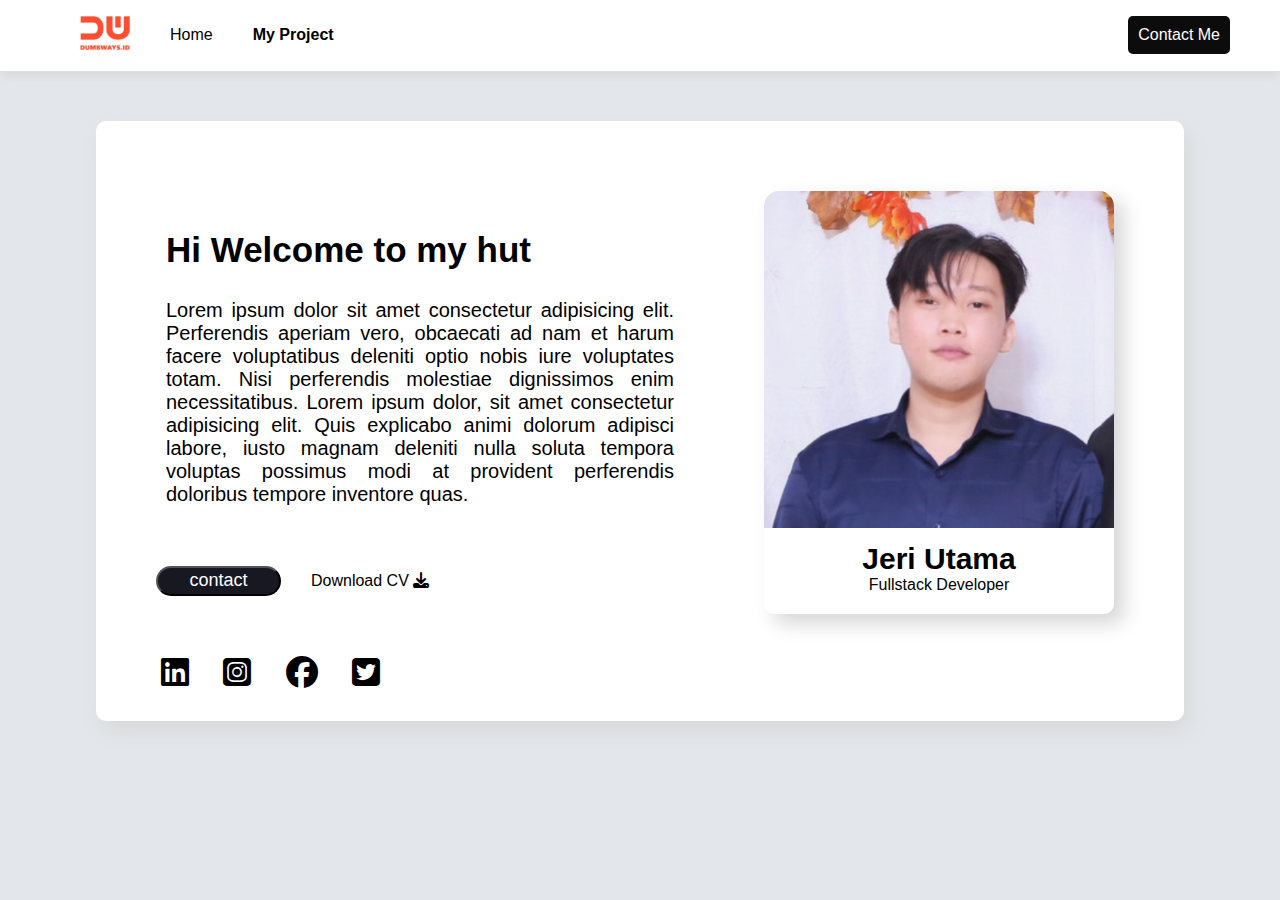
<file: index.html>
<!DOCTYPE html>
<html lang="en">
<head>
    <meta charset="UTF-8">
    <meta http-equiv="X-UA-Compatible" content="IE=edge">
    <meta name="viewport" content="width=device-width, initial-scale=1.0">
    <title>Document</title>
    <link rel="stylesheet" href="assets/css/style-index.css">
    <link rel="stylesheet" href="https://cdnjs.cloudflare.com/ajax/libs/font-awesome/6.3.0/css/all.min.css" /> 
</head>
<body>
    <div class="navbar">
        <div class="nav-left">
            <ul>
                <li><img src="assets/images/brandred.png" alt=""></li>
                <li class="home"><a href="index.html"> Home</a></li>
                <li class="project"><a href="myProject.html"><b> My Project</b></a></li>
            </ul>
        </div>
        <div class="nav-right">
            <a href="contactme.html">Contact Me</a>
        </div>
        
    </div>
    <div class="container">
        <div class="left-side">
            <div>
                <h2>Hi Welcome to my hut</h2>
                <p>Lorem ipsum dolor sit amet consectetur adipisicing elit. Perferendis aperiam vero, obcaecati ad nam et harum facere voluptatibus deleniti optio nobis iure voluptates totam. Nisi perferendis molestiae dignissimos enim necessitatibus. Lorem ipsum dolor, sit amet consectetur adipisicing elit. Quis explicabo animi dolorum adipisci labore, iusto magnam deleniti nulla soluta tempora voluptas possimus modi at provident perferendis doloribus tempore inventore quas.</p>
                <div class="btt">
                    <a  href="#"> <button > contact </button></a> 

                    <div >
                        <a href="#"> <span>Download CV <i class="fa-solid fa-download"></i></span>  </a>
                    </div>
                </div>
            </div>
            <div class="sosmed">
                <a href="https://id.linkedin.com/"><i style="padding: 0px 15px; " class="fa-brands fa-linkedin fa-2x"></i></a>
                <a href="https://www.instagram.com/jeri_u/?hl=id"><i style="padding: 0px 15px; " class="fa-brands fa-square-instagram fa-2x"></i></a>
                <a href="https://web.facebook.com/jeri.utama"><i style="padding: 0px 15px; " class="fa-brands fa-facebook fa-2x"></i></a>
                <a href="https://twitter.com"><i style="padding: 0px 15px; " class="fa-brands fa-square-twitter fa-2x"></i></a>
            </div>
        </div>
        <div class="right-side">
            <div class="profile">
                <img src="assets/images/me.jpg" alt="">
                <p class="nama">Jeri Utama</p>
                <p class="prof">Fullstack Developer</p>
            </div>
        </div>
    </div>
</body>
</html>
</file>
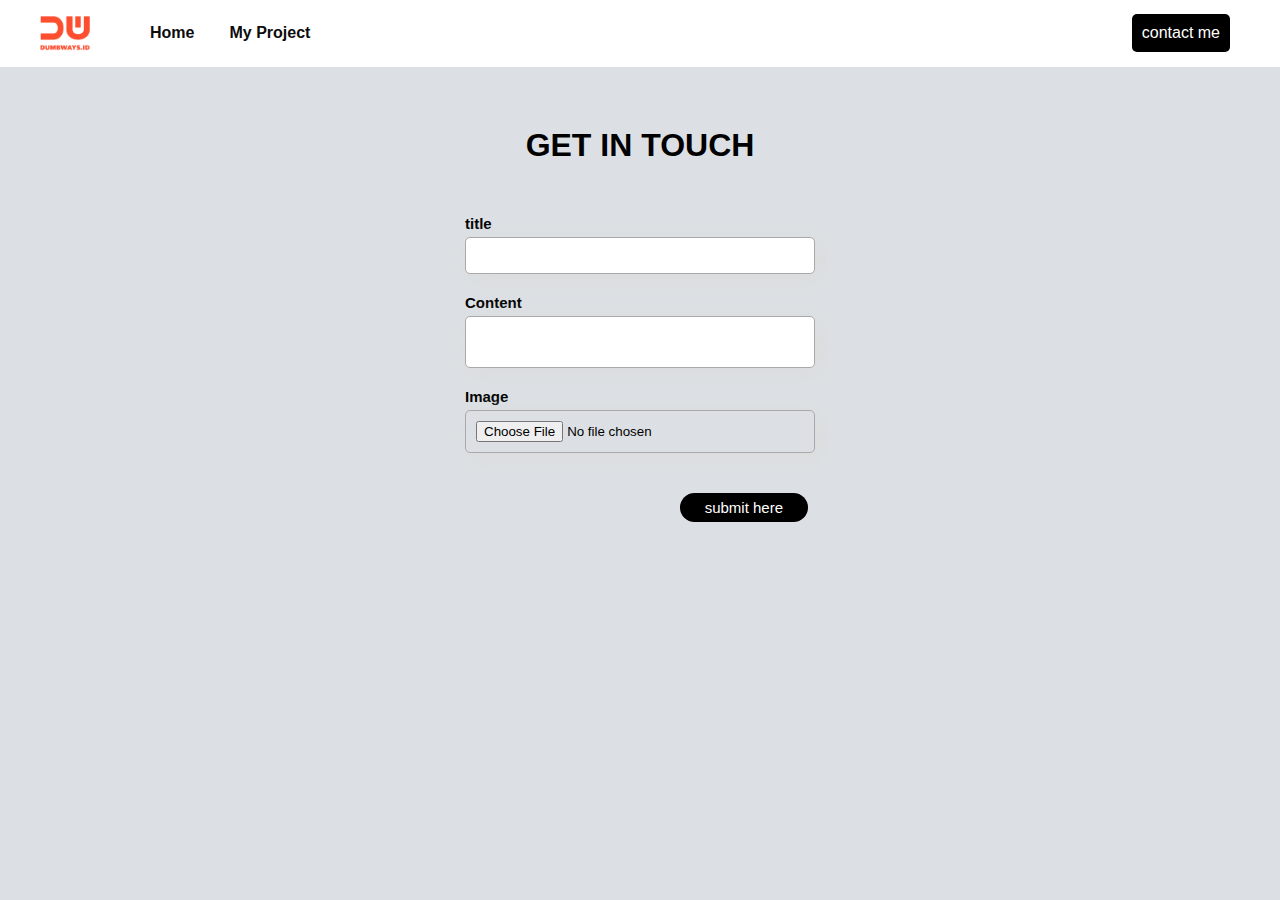
<file: blog.html>
<html>
    <head>
      
        <title>Contact-ME</title>
       <link rel="stylesheet" href="assets/css/style-contact.css" >
    </head>
    <body>
        <nav>
            <div class="nav-left">
            <ul>
                <li><img src="assets/images/brandred.png" alt=""></li>
                <li> <a href="index.html"><b>Home</b> </a> </li>
                <li> <a href="myProject.html"> <b>My Project</b> </a></li>
            </ul>
        </div>
        <div  class="nav-right">
             <a href="">contact me</a>
        </div>
        </nav>
            <div>
                <h1 class="title">GET IN TOUCH</h1>
            </div>
        <form action="" onsubmit="getData2(event)">
            <div>
                <label for="title">title </label>
                <input type="text" id="title" required> 
            </div>
            <div>
                <label for="content">Content</label>
                <textarea id="content" required></textarea>
            </div>
            <div>
                <label for="image">Image</label>
                <input type="file" id="image" required>
            </div>
            <div class="submit">
                <button type="submit">submit here</button>
            </div>

        </form>
        <div id="contents"></div>
        
    </body>
    <script src="assets/script/blog.js"></script>
    <script src="assets/script/script.js"></script>
</html>
</file>
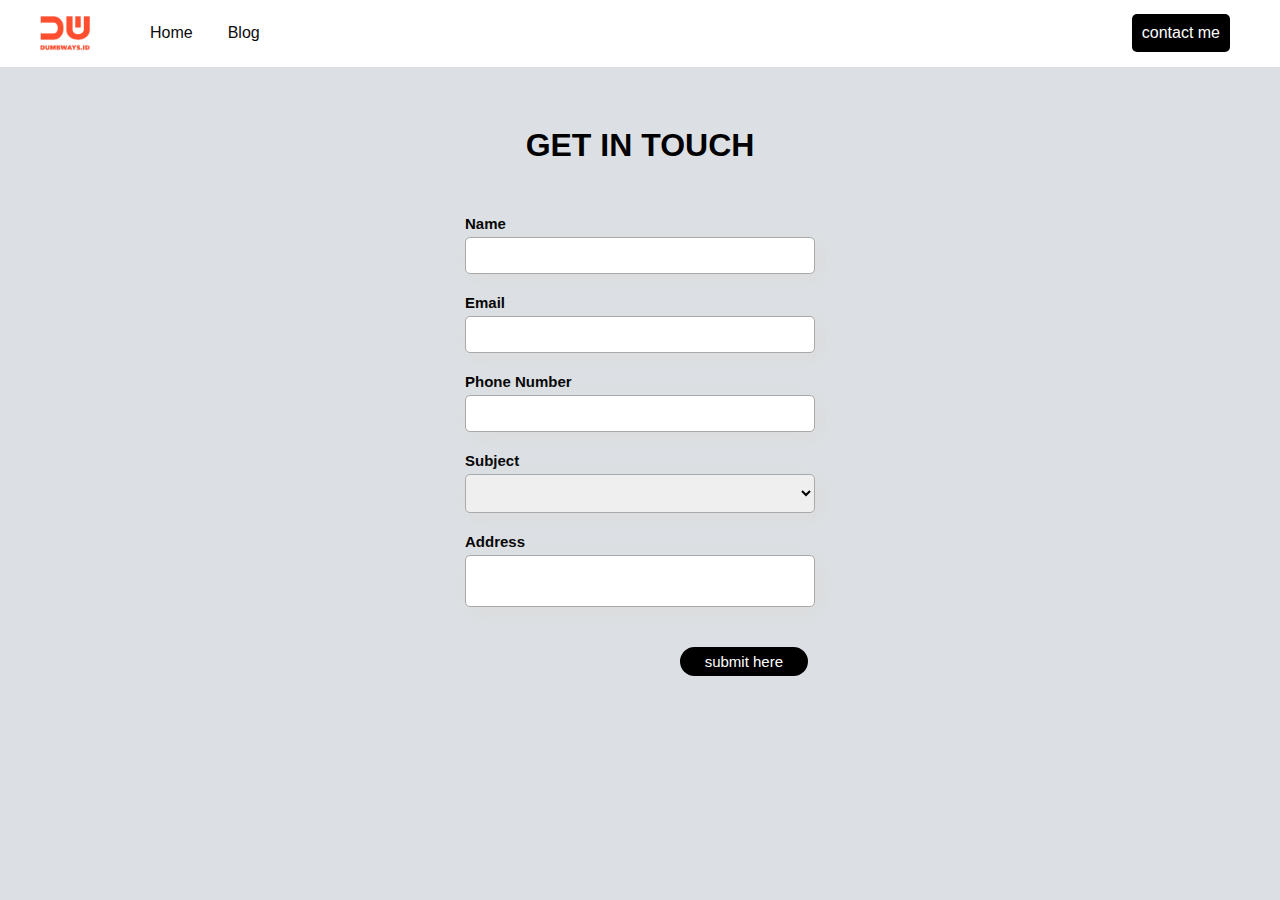
<file: contactme.html>
<html>
    <head>
      
        <title>Contact-ME</title>
       <link rel="stylesheet" href="assets/css/style-contact.css" >
    </head>
    <body>
        <nav>
            <div class="nav-left">
            <ul>
                <li><img src="assets/images/brandred.png" alt=""></li>
                <li> <a href="index.html">Home </a> </li>
                <li> <a href="#"> Blog </a></li>
            </ul>
        </div>
        <div  class="nav-right">
             <a href="">contact me</a>
        </div>
        </nav>
            <div>
                <h1 class="title">GET IN TOUCH</h1>
            </div>
        <form action="">
            <div>
                <label for="name">Name </label>
                <input type="text" id="name"> 
            </div>
            <div>
                <label for="email"> Email</label>
                <input type="text" id="email"> 
            </div>
            <div>
                <label for="phone"> Phone Number</label>
                <input type="text" id="phone"> 
            </div>
            <div>
                <label for="subject">Subject</label>
                 <select id="subject">
                    <option disabled selected></option>
                     <option >Collaboration</option>
                     <option >Disscusion</option>
                     <option >Hiring</option>
                 </select>
            </div>
            <div>
                <label for="address">Address</label>
                <textarea id="address"></textarea>
            </div>
            <div class="submit">
                <button type="button" onclick="getData()">submit here</button>
            </div>

        </form>
        
    </body>
    <script src="assets/script/script.js">
    </script>
</html>
</file>
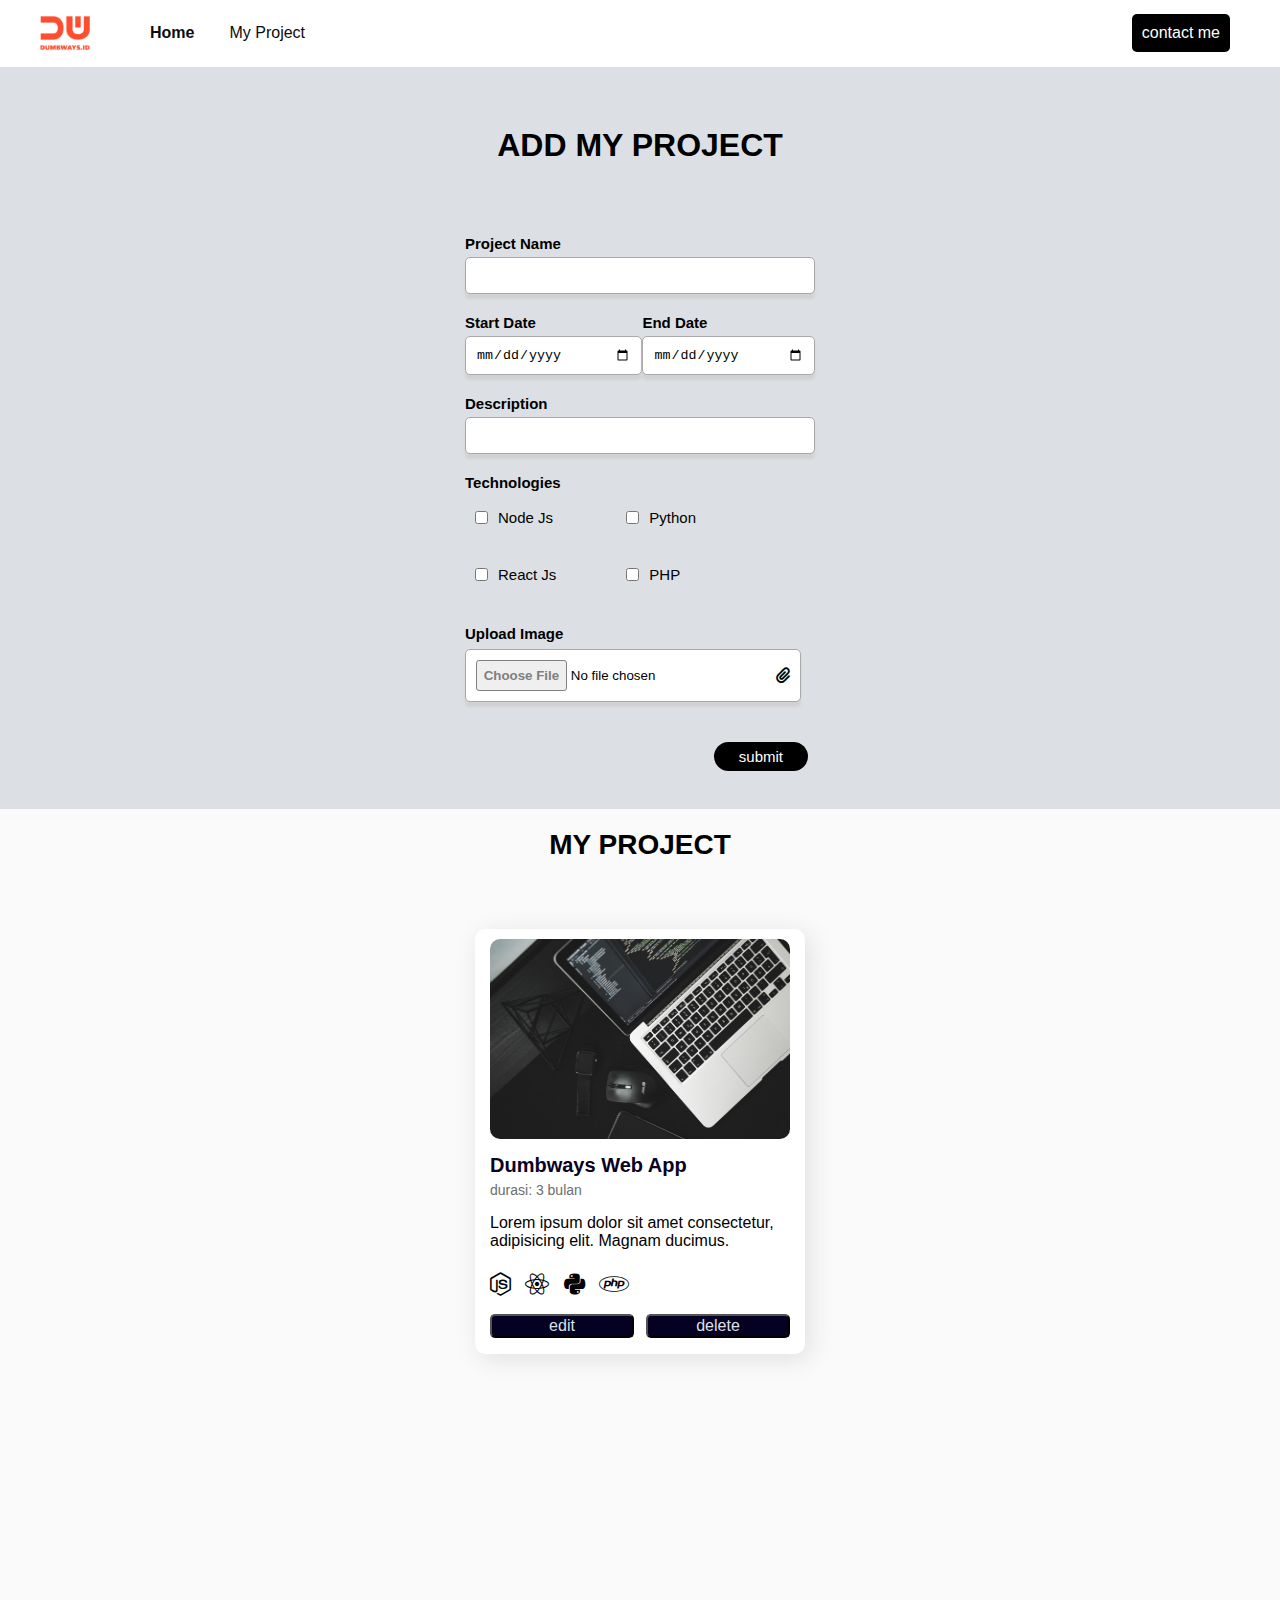
<file: myProject.html>
<html>
    <head>
      
        <title>My Project</title>
       <link rel="stylesheet" href="assets/css/myProject.css" >
       <link rel="stylesheet" href="https://cdnjs.cloudflare.com/ajax/libs/font-awesome/6.3.0/css/all.min.css" /> 
    </head>
    <body>
        <nav>
            <div class="nav-left">
            <ul>
                <li><img src="assets/images/brandred.png" alt=""></li>
                <li> <a href="index.html"> <b> Home </b></a> </li>
                <li> <a href="#"> My Project </a></li>
            </ul>
        </div>
        <div  class="nav-right">
             <a href="contactme.html">contact me</a>
        </div>
        </nav>
            <div>
                <h1 class="title">ADD MY PROJECT</h1>
            </div>
        <form action="" onsubmit="getData(event)">
            <div class="inputText">
                <div>
                    <label for="projectName">Project Name </label>
                    <input type="text" id="projectName" > 
                </div>
                <div class="date">
                    <div>
                        <label for="startDate">Start Date </label>
                        <input type="date" name="" id="startDate" >
                    </div>
                    <div >
                        <label for="endDdate">End Date </label>
                        <input type="date" name="" id="endDate" >
                    </div>
                </div>
            <div class="desc">
                <div>
                    <label for="Description">Description </label>
                    <input type="text" id="Description"  > 
                </div>
            </div>
            <div class="tech">
                <label>Technologies </label>
                <div class="label">
                    <div >
                        <div class="logos">
                            <div>
                                <input type="checkbox" id="nodeJs" name="vehicle1" value="fa-brands fa-node-js fa-xl">
                            </div>
                            <div>
                                <label for="nodeJs"> Node Js</label>
                            </div>
                        </div>
                        <div class="logos">
                            <div>
                                <input type="checkbox" id="reactJs" name="vehicle1" value="fa-brands fa-react fa-xl">
                            </div>
                            <div>
                                <label for="reactJs"> React Js</label> 
                            </div>
                        </div>
                    </div>
                    <div>
                        <div class="logos">
                            <div>
                                <input type="checkbox" id="python" name="vehicle1" value="fa-brands fa-python fa-xl">
                            </div>
                            <div>
                                <label for="python"> Python</label>
                            </div>
                        </div>
                        <div class="logos">
                            <div>
                                <input type="checkbox" id="php" name="vehicle1" value="fa-brands fa-php fa-xl">
                            </div>
                            <div>
                                <label for="php"> PHP</label>
                            </div>
                        </div>
                    </div>
                </div>
            </div>
            <div class="upload">
                <label for="image">Upload Image</label>
                <div style="margin:0; display:flex">
                    <input type="file" id="image" > <i style="position: relative; top: 25px; right:25px " class="fa-solid fa-paperclip"></i>
                </div>
            </div>
            <div class="submit">
                <button type="submit" id=>submit</button>
                
            </div>
</div>
        </form>
        <div class="myproject">
            <p class="judul">MY PROJECT</p>
            <div id="contents">
                <div class="card">
                    <div class="upper">
                        <img src="assets/images/dev.jpg" alt="">
                    </div>
                    <div>
                        <div class="title-card"><a href="detail-project.html"> Dumbways Web App </a></div>
                        <div class="bulan"> durasi: 3 bulan </div>
                    </div>
                        <div>
                            <p class="card-text">Lorem ipsum dolor sit amet consectetur, adipisicing elit. Magnam ducimus.</p>
                        </div>
                    <div>
                        <div class="logo" id="logo">
                            <i class="fa-brands fa-node-js fa-xl"></i>
                            <i class="fa-brands fa-react fa-xl"></i>
                            <i class="fa-brands fa-python fa-xl"></i>
                            <i class="fa-brands fa-php fa-xl"></i>
                        </div>
                        <div class="action">
                            <button>edit</button>
                            <button>delete</button>
                        </div>
                    </div>
             </div>
        </div>
        
    </body>
    <script src="assets/script/myProject.js"></script>
    
</html>
</file>
<file: assets/css/style-index.css>
body{
    font-family: Arial, Helvetica, sans-serif;
    margin: 0;
    background-color: #E3E7EB;
}

.navbar{
    background-color: white;
    margin: 0;
    display: flex;
    justify-content: space-between;
    box-shadow: 0px 5px 10px rgb(217, 217, 217);
}

.navbar img{
    width: 50px;
}

.nav-left{
    padding-right: 20px;
    width: 100%;
}

.nav-left a{
    text-decoration: none;
    color: black;

}


.nav-left ul{
    display: flex;
    list-style-type: none;
    align-items: center;
 }

 .nav-left ul li{
   padding-left: 40px;
  
 }

 .nav-right{
    display: flex;
    justify-content: end;
    width: 100%;
    align-items: center;
    padding-right: 50px;
 
 }
 
 .nav-right a{
    background-color: rgb(13, 12, 12);
    color: white;
    border-radius: 5px;
    text-decoration: none;
    padding: 10px;
 }

 .nav-right a:hover{
    font-size: 120%;
    background-color: coral;
    transition: 0.3s;
 }

 .container{
    width: 85%;
    height: 600px;
    background-color: white;
    margin: auto;
    margin-top: 50px;
    border-radius: 10px;
    box-shadow: 5px 10px 20px rgb(216, 216, 216);
    display: flex;
    justify-content: space-between;
}

.container .left-side{
    margin-top: 60px;
  
    padding: 20px;
}
.container .left-side p{
    
    padding-left: 50px;
    text-align: justify;
    font-size: 20px;
}

.container .left-side h2{
   
    padding-left: 50px;
    font-size: 35px;
   
}

.container .left-side a{
   
    color: #000000;text-decoration: none; 
   
}

.container .left-side .btt{
   
    margin-top: 60px;
    margin-left: 10px;
    display: flex;
    align-items: center;
}

.container .left-side button{
   
    background-color: #181823; cursor: pointer;
    margin-right: 30px;
    margin-left: 30px;
    border-radius: 50px;
    font-family: Arial, Helvetica, sans-serif;
    color:rgb(255, 255, 255);
    font-size: 18px;
    width: 125px;
    height: 30px;
    
   
}

.container .left-side .sosmed{
   
    margin: 60px 30px; 
}

.container .left-side .sosmed a{
   
    color: #000000;text-decoration: none;
}


.container .right-side{
    margin: 70px;
}

.container img{
    width: 350px;
    border-radius: 15px 15px 0px 0px;
}

.profile{
    border-radius: 10px;
    box-shadow: 10px 10px 20px rgb(215, 215, 215);
}

.container .right-side .nama{
    text-align: center;
    font-weight: bold;
    font-size: 30px;
    margin: 0;
    margin-top: 10px;
}

.container .right-side .prof{
    text-align: center;
    font-size: 16px;
    margin: 0;
    margin-bottom: 10px;
    padding-bottom: 20px;
}
</file>
<file: assets/css/style-contact.css>
body{
    font-family: Arial, Helvetica, sans-serif;
    background-color: #DCE0E4;
    margin: 0;
}

.title{
    text-align: center;
    margin-top: 60px;
}

form{
    width: 350px;
    margin: 0px auto;
    padding: 10px;
    display: flex;
    flex-direction: column;

}

form div{
    margin-top: 20px;
   
    
}

label{
    font-weight: bold;
    font-size: 15px;
   
}

input, select, textarea{
    
    padding: 10px;
    margin-top: 5px;
    width: 100%;
    border: 1px solid rgb(169, 169, 169);
    border-radius: 5px;
    box-shadow: 5px 5px 20px rgb(219, 219, 219);
}

select{

    width: 100%;
}

button{
    
    background-color: black;
    color:white;
    padding: 6px 25px;
    font-size: 15px;
    border: none;
    border-radius: 15px;
    margin-top: 20px;
    cursor: pointer;
}

.submit{
    text-align: right;
    margin-right: 7px;
}

button:hover{
    font-size: 120%;
    background-color: coral;
    transition: 0.3s;
    
}
textarea{
    resize: none;
}

.nav-left{

background-color: white;
width: 100%;
align-items: center;

}

.nav-left a{
background-color: white;
text-decoration: none;
color: rgb(12, 12, 12)
}

.nav-left ul{
display: flex;
list-style-type: none;

}

.nav-left ul li{
display: flex;
align-items: center;
margin-right:  35px;

}

.nav-left ul li img{
   
    margin-right:  25px;
    
    }

.nav-right{
display: flex;
width: 100%;
background-color: white;
align-items: center;
justify-content: end;

}

.nav-right a{
    background-color: black;
    color: white;
    border-radius: 5px;
    text-align: end;
    align-items: center;
    text-decoration: none;
    padding: 10px;
    margin-right: 50px;
    }

nav{
    display: flex;
    justify-content: space-between;
    margin: 0;
    
}

.container{
    width: 80%;
    height: 600px;
    background-color: azure;
}
img{
    width: 50px;
}


.card{
    width: 900px;
    height: 200px;
    box-shadow: 5px 5px 25px rgb(205, 205, 205);
    display: flex;
    margin: auto;
    background-color: white;
}

.card .image{
    width: 40%;
    background-color: aqua;
    align-items: center;
    display: flex;
}

.card .image img{
    width: 100%;
    padding: 5px 5px;
}
.card .isi{

    margin-left: 30px;
    text-align: left;
    width: 60%;
}
</file>
<file: assets/css/myProject.css>
body{
    font-family: Arial, Helvetica, sans-serif;
    background-color: #DCE0E4;
    margin: 0;
}

.title{
    text-align: center;
    margin-top: 60px;
}

form{
    width: 350px;
    margin: 0px auto;
    padding: 10px;
    display: flex;
    flex-direction: column;
}

form div{
    margin-top: 20px;
    
}

label{
    font-weight: bold;
    font-size: 15px;
   
}

.inputText input{
    
    padding: 10px;
    margin-top: 5px;
    width: 100%;
    border: 1px solid rgb(169, 169, 169);
    border-radius: 5px;
    box-shadow: 0px 5px 3px 0px rgb(209, 209, 209);
}

select{

    width: 100%;
}


.Date{
    margin: 0;
}
input[type="file"]{
    
    margin-top: 7px;
    width: 100%;
    border: 1px solid rgb(169, 169, 169);
    background-color: white;
    padding:10px;
    border-radius: 5px;
    box-shadow: 0px 5px 3px 0px rgb(209, 209, 209);
}   

input::file-selector-button {
    font-weight: bold;
    color: grey;
    padding: 0.5em;
    border: thin solid grey;
    border-radius: 3px;
}

.submit button{
    
    background-color: black;
    color:white;
    padding: 6px 25px;
    font-size: 15px;
    border: none;
    border-radius: 15px;
    margin-top: 20px;
    cursor: pointer;
}

.submit{
    text-align: right;
    margin-right: 7px;
}

button:hover{
    font-size: 120%;
    background-color: coral;
    transition: 0.3s;
    
}
textarea{
    resize: none;
}

.nav-left{

background-color: white;
width: 100%;
align-items: center;

}

.nav-left a{
background-color: white;
text-decoration: none;
color: rgb(12, 12, 12)
}

.nav-left ul{
display: flex;
list-style-type: none;

}

.nav-left ul li{
display: flex;
align-items: center;
margin-right:  35px;

}

.nav-left ul li img{
   
    margin-right:  25px;
    
    }

.nav-right{
display: flex;
width: 100%;
background-color: white;
align-items: center;
justify-content: end;

}

.nav-right a{
    background-color: black;
    color: white;
    border-radius: 5px;
    text-align: end;
    align-items: center;
    text-decoration: none;
    padding: 10px;
    margin-right: 50px;
    }

nav{
    display: flex;
    justify-content: space-between;
    margin: 0;
    
}

.container{
    width: 80%;
    height: 600px;
    background-color: azure;
}
img{
    width: 50px;
}


.card{
    width: 900px;
    height: 200px;
    box-shadow: 5px 5px 35px rgb(205, 205, 205);
    display: flex;
    margin: auto;
    background-color: white;
}

.card .image{
    width: 40%;
    background-color: aqua;
    align-items: center;
    display: flex;
}

.card .image img{
    width: 100%;
    padding: 5px 5px;
}
.card .isi{

    margin-left: 30px;
    text-align: left;
    width: 60%;
}

.tech input{
    padding: 0;
    margin: 0;
}

.tech input{
    display: flex;
    text-align: left;
    width: 100%;
    margin: 0;
    margin-right: 20px;
    margin-top: -40px;
    box-shadow: 0px 0px 0px 0px;
}

.label{
    display: flex;
    flex-direction: row;
    margin: 0;
    padding-top: -70px;
}

.logos{
    display: flex;
}

.label label{
    font-weight: lighter;
   margin-right: 60px;
   position: relative;
   top: -42px;
}

.myproject{
    width: 100%;
    height: 400%;
    background-color: rgb(250, 250, 250);
}

.myproject .judul{
    font-weight: bold;
    text-align: center;
    font-size: 28px;
    padding: 20px;
}

#contents{
    display: flex;
    flex-wrap: wrap;
    flex-direction: row;
}

#contents1{
    display: flex;
    flex-wrap: wrap;
    flex-direction: row;
}

.card{
    width: 300px;
    height: 400px;
    box-shadow: 5px 5px 25px rgb(224, 224, 224);
    border-radius: 10px;
    display: flex;
    flex-direction: column;
    padding: 15px ;
    padding-top: 10px;
    margin-top: 20px;
}

.text-card{
    white-space: nowrap; 
    overflow: hidden;
    text-overflow: ellipsis; 
}

.upper p{
    margin: 0;
  
}

.upper img{
    width: 100%;
    border-radius: 10px;
    height:200px;
}

.title-card{
    font-weight: bold;
    font-size: 20px;
    margin-top: 15px;
}

.title-card a{
    text-decoration: none;
    color: rgb(9, 1, 35);
}

.bulan{
    margin-top: 5px;
    font-size: 14px;
    color: rgb(110, 110, 110);
}
.ts{
   text-align: center;
    width: 8%;
}

.action button{
    background-color: rgb(4, 1, 34);
    color: #DCE0E4;
    width: 48%;
    border-radius: 5px;
    font-size: 16px;
}

.action{
    display: flex;
    justify-content: space-between;
    margin-top: 20px;
    
}

.logo{
    margin: 10px auto;
    margin-bottom: 20px;
}

.logo i{
    margin-right: 10px;
}

.date{
    display: flex;
}

.upload{
    margin-top: 0px;
    
}
</file>
